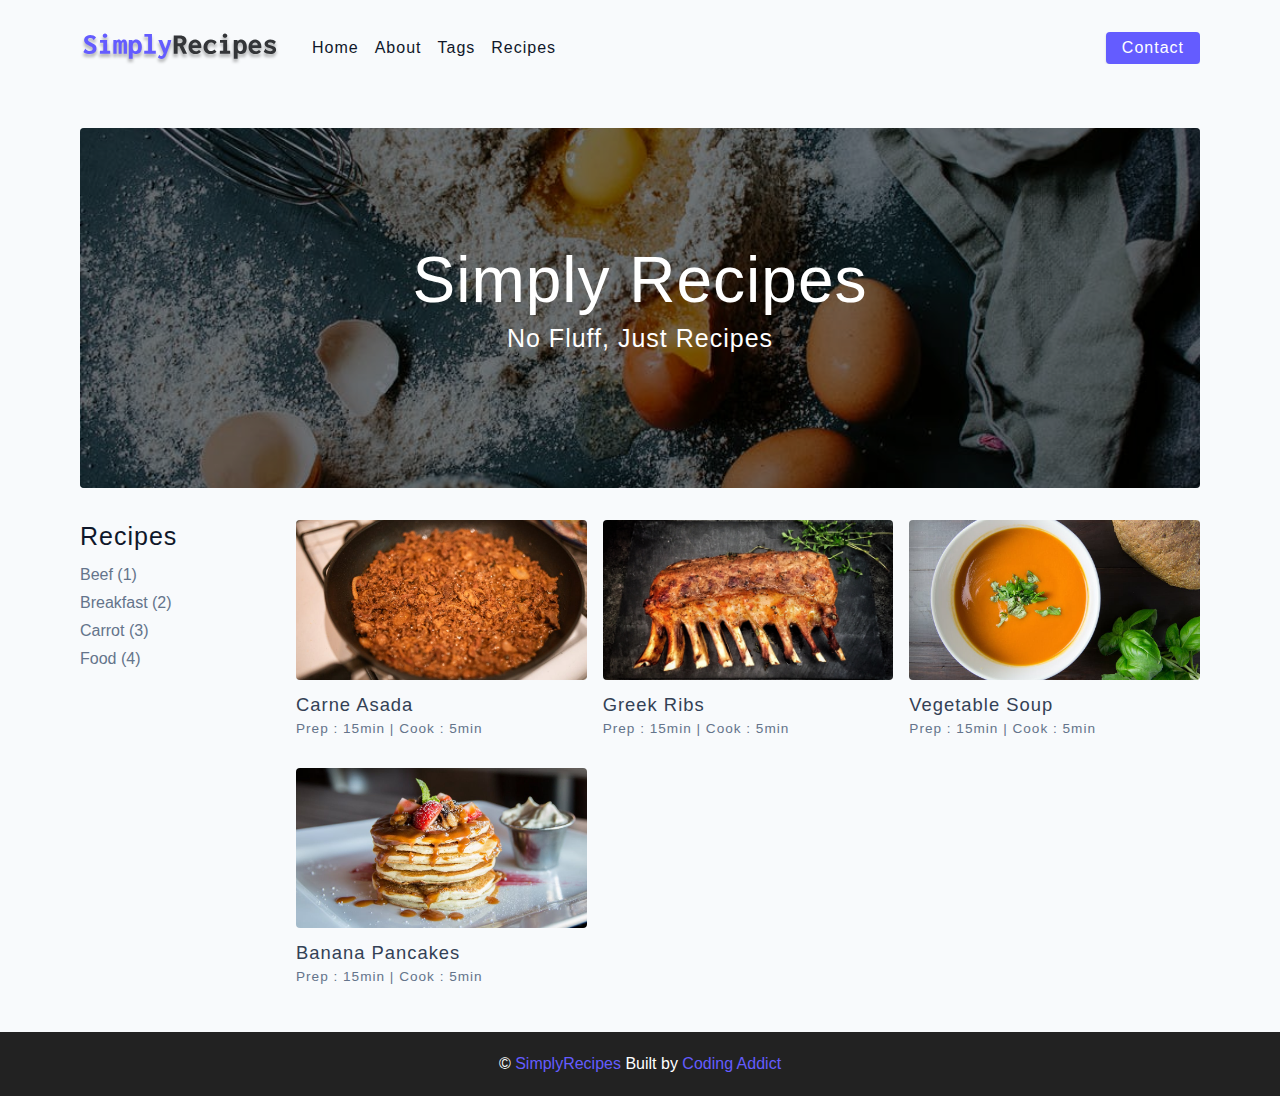
<file: html-css-simply-recipes-sharing-platform/index.html>
<!DOCTYPE html>
<html lang="en">

<head>
    <meta charset="UTF-8" />
    <meta http-equiv="X-UA-Compatible" content="IE=edge" />
    <meta name="viewport" content="width=device-width, initial-scale=1.0" />
    <title>Simply Recipes || Starter</title>
    <!-- favicon -->
    <link rel="shortcut icon" href="./assets/favicon.ico" type="image/x-icon" />
    <!-- normalize -->
    <link rel="stylesheet" href="./css/normalize.css" />
    <!-- font-awesome -->
    <link rel="stylesheet" href="https://cdnjs.cloudflare.com/ajax/libs/font-awesome/5.14.0/css/all.min.css" />
    <!-- main css -->
    <link rel="stylesheet" href="./css/main.css" />
</head>

<body>
    <!-- nav -->
    <nav class="navbar">
        <div class="nav-center">
            <!-- header-->
            <div class="nav-header">
                <a href="index.html" class="nav-logo">
                    <img src="./assets/logo.svg" alt="simiply recipes">
                </a>
                <button type="button" class="btn nav-btn">
                  <i class="fas fa-align-justify"></i>
                </button>
            </div>
            <!-- links -->
            <div class="nav-links">
                <a href="index.html" class="nav-link">Home</a>
                <a href="about.html" class="nav-link">About</a>
                <a href="tags.html" class="nav-link">Tags</a>
                <a href="recipes.html" class="nav-link">Recipes</a>
                <div class="nav-link contact-link">
                    <a href="contact.html" class="btn">Contact</a>
                </div>
            </div>
        </div>
    </nav>
    <!-- end of nav -->
    <!--main-->
    <main class="page">
        <!-- header -->
        <header class="hero">
            <div class="hero-container">
                <div class="hero-text">
                    <h1>simply recipes</h1>
                    <h4>no fluff, just recipes</h4>
                </div>
            </div>
        </header>
        <!-- end of header -->

        <!-- recipes container -->
        <section class="recipes-container">
            <!-- tags container -->
            <div class="tags-container">
                <h4>recipes</h4>
                <div class="tags-list">
                    <a href="tag-template.html"> Beef (1)</a>
                    <a href="tag-template.html"> Breakfast (2)</a>
                    <a href="tag-template.html"> Carrot (3)</a>
                    <a href="tag-template.html"> Food (4)</a>
                </div>
            </div>
            <!-- end of tags container -->

            <!-- recipes list -->
            <div class="recipes-list">
                <!-- Single recipes-->
                <a href="single-recipe.html" class="recipe">
                    <img src="./assets/recipes/recipe-1.jpeg" alt="food" class="img recipe-img">
                    <h5>carne asada</h5>
                    <p>Prep : 15min | Cook : 5min</p>
                </a>
                <!-- End pf Single recipes-->
                <!-- Single recipes-->
                <a href="single-recipe.html" class="recipe">
                    <img src="./assets/recipes/recipe-2.jpeg" alt="food" class="img recipe-img">
                    <h5>greek ribs</h5>
                    <p>Prep : 15min | Cook : 5min</p>
                </a>
                <!-- End pf Single recipes-->
                <!-- Single recipes-->
                <a href="single-recipe.html" class="recipe">
                    <img src="./assets/recipes/recipe-3.jpeg" alt="food" class="img recipe-img">
                    <h5>vegetable soup</h5>
                    <p>Prep : 15min | Cook : 5min</p>
                </a>
                <!-- End pf Single recipes-->
                <!-- Single recipes-->
                <a href="single-recipe.html" class="recipe">
                    <img src="./assets/recipes/recipe-4.jpeg" alt="food" class="img recipe-img">
                    <h5>Banana Pancakes</h5>
                    <p>Prep : 15min | Cook : 5min</p>
                </a>
                <!-- End pf Single recipes-->
            </div>
            <!-- end of recipes list -->

        </section>
        <!-- end of recipes container -->
    </main>
    <!--end of main-->
    <!--footer-->
    <footer class="page-footer">
        <p>&copy; <span id="date"></span>
            <span class="footer-logo"> SimplyRecipes </span> Built by <a href="https://www.johnsmilga.com/">Coding Addict</a></p>
    </footer>
    <script src="./js/app.js"></script>
</body>

</html>
</file>
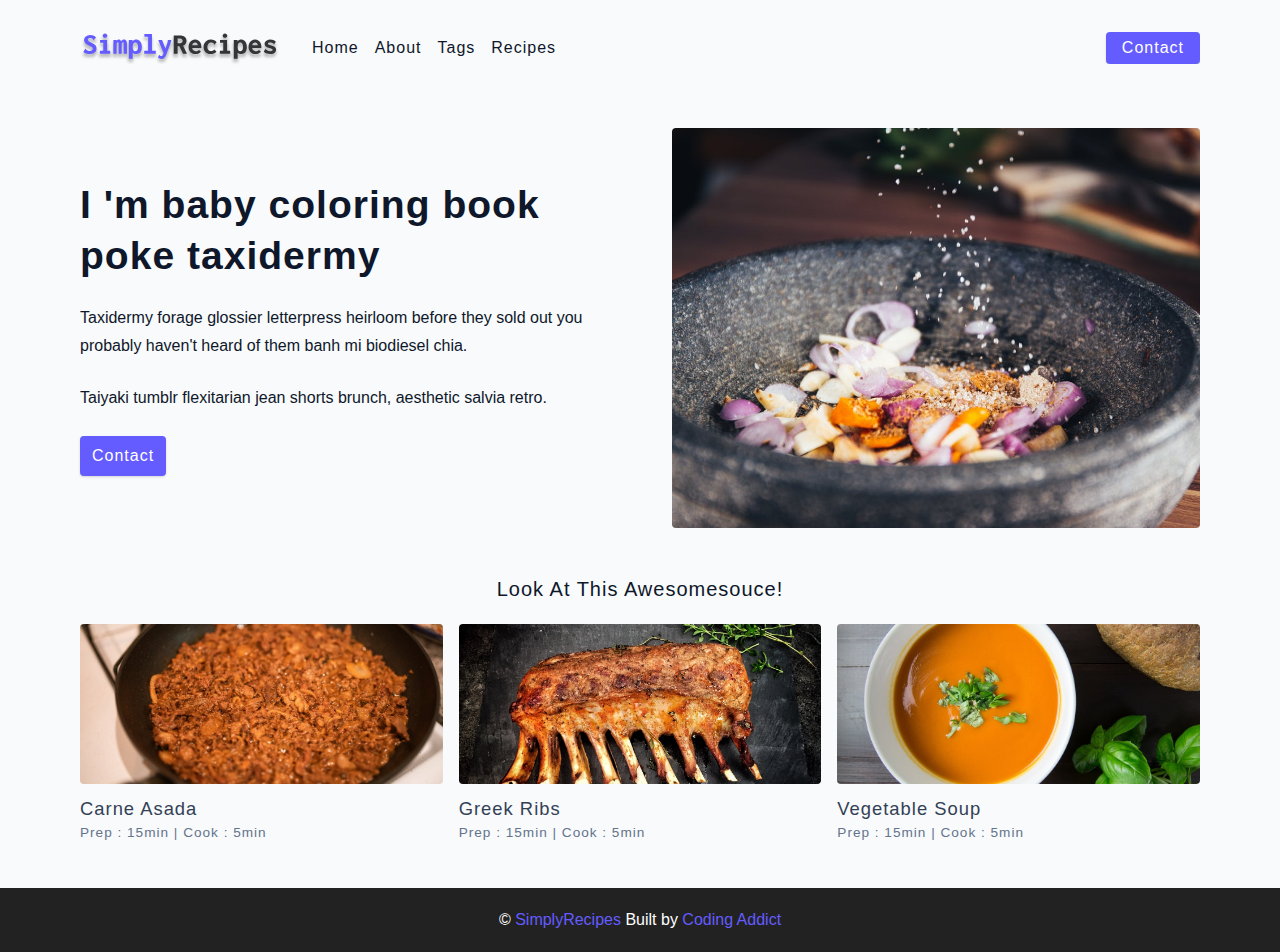
<file: html-css-simply-recipes-sharing-platform/about.html>
<!DOCTYPE html>
<html lang="en">

<head>
    <meta charset="UTF-8" />
    <meta http-equiv="X-UA-Compatible" content="IE=edge" />
    <meta name="viewport" content="width=device-width, initial-scale=1.0" />
    <title>About</title>
    <!-- favicon -->
    <link rel="shortcut icon" href="./assets/favicon.ico" type="image/x-icon" />
    <!-- normalize -->
    <link rel="stylesheet" href="./css/normalize.css" />
    <!-- font-awesome -->
    <link rel="stylesheet" href="https://cdnjs.cloudflare.com/ajax/libs/font-awesome/5.14.0/css/all.min.css" />
    <!-- main css -->
    <link rel="stylesheet" href="./css/main.css" />
</head>

<body>
    <!-- nav -->
    <nav class="navbar">
        <div class="nav-center">
            <!-- header-->
            <div class="nav-header">
                <a href="index.html" class="nav-logo">
                    <img src="./assets/logo.svg" alt="simiply recipes">
                </a>
                <button type="button" class="btn nav-btn">
                  <i class="fas fa-align-justify"></i>
                </button>
            </div>
            <!-- links -->
            <div class="nav-links">
                <a href="index.html" class="nav-link">Home</a>
                <a href="about.html" class="nav-link">About</a>
                <a href="tags.html" class="nav-link">Tags</a>
                <a href="recipes.html" class="nav-link">Recipes</a>
                <div class="nav-link contact-link">
                    <a href="contact.html" class="btn">Contact</a>
                </div>
            </div>
        </div>
    </nav>
    <!-- end of nav -->
    <!--main-->
    <main class="page">
        <section class="about-page">
            <article>
                <h2>I 'm baby coloring book poke taxidermy</h2>
                <p>Taxidermy forage glossier letterpress heirloom before they sold out you probably haven't heard of them banh mi biodiesel chia.</p>
                <p>Taiyaki tumblr flexitarian jean shorts brunch, aesthetic salvia retro.</p>
                <a href="contact.html" class="btn">Contact</a>
            </article>
            <img src="./assets/about.jpeg" alt="pouring salt" class="img about-img">
        </section>
        <section class="featured-recipes">
            <h5 class="featured-title">Look At this Awesomesouce!</h5>
            <div class="recipes-list">
                <!-- Single recipes-->
                <a href="single-recipe.html" class="recipe">
                    <img src="./assets/recipes/recipe-1.jpeg" alt="food" class="img recipe-img">
                    <h5>carne asada</h5>
                    <p>Prep : 15min | Cook : 5min</p>
                </a>
                <!-- End pf Single recipes-->
                <!-- Single recipes-->
                <a href="single-recipe.html" class="recipe">
                    <img src="./assets/recipes/recipe-2.jpeg" alt="food" class="img recipe-img">
                    <h5>greek ribs</h5>
                    <p>Prep : 15min | Cook : 5min</p>
                </a>
                <!-- End pf Single recipes-->
                <!-- Single recipes-->
                <a href="single-recipe.html" class="recipe">
                    <img src="./assets/recipes/recipe-3.jpeg" alt="food" class="img recipe-img">
                    <h5>vegetable soup</h5>
                    <p>Prep : 15min | Cook : 5min</p>
                </a>
                <!-- End pf Single recipes-->
            </div>
            <!-- end of recipes list -->
        </section>
    </main>
    <!--end of main-->
    <!--footer-->
    <footer class="page-footer">
        <p>&copy; <span id="date"></span>
            <span class="footer-logo"> SimplyRecipes </span> Built by <a href="https://www.johnsmilga.com/">Coding Addict</a></p>
    </footer>
    <script src="./js/app.js"></script>
</body>

</html>
</file>
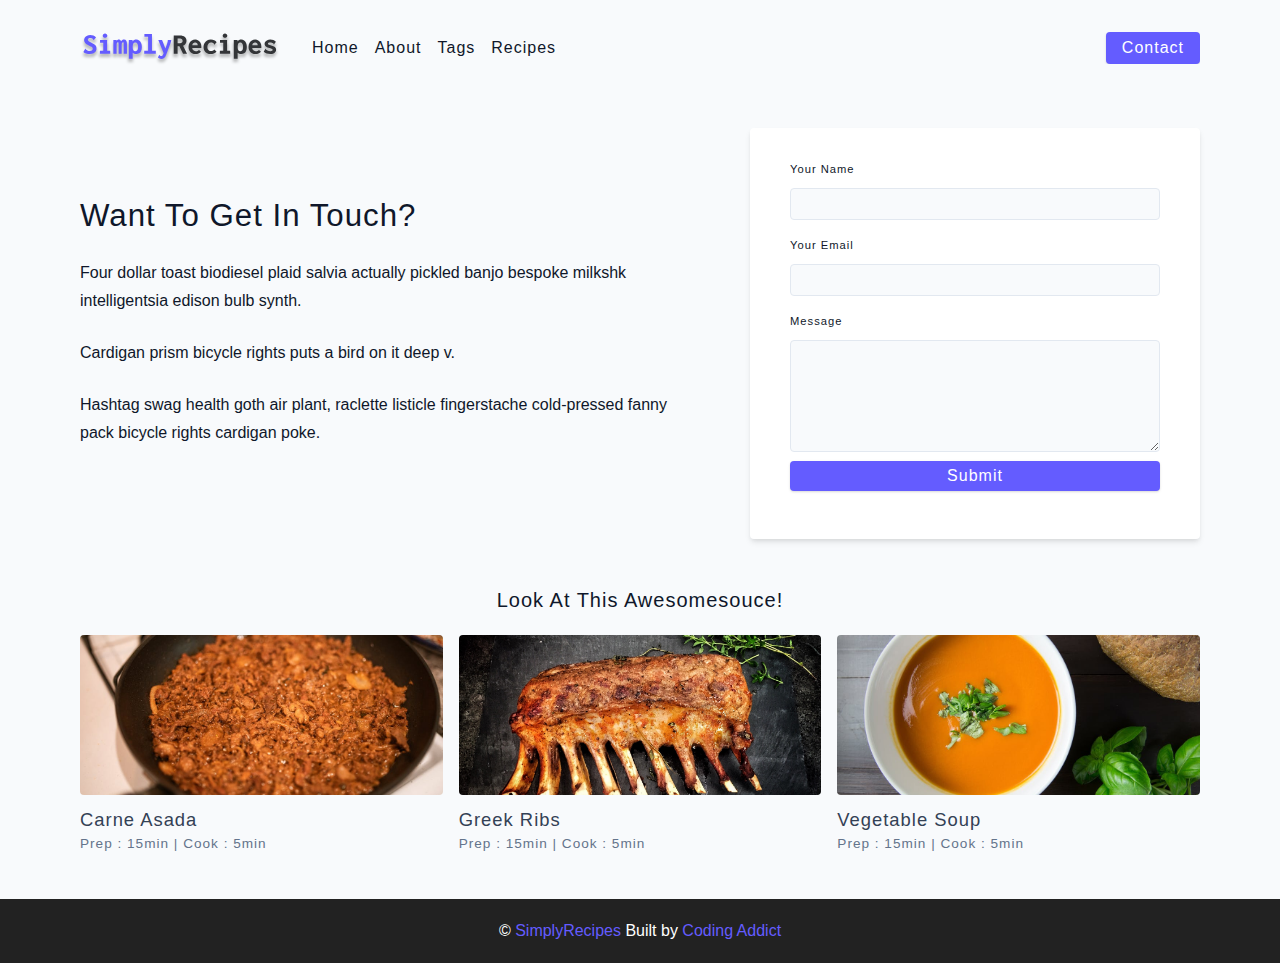
<file: html-css-simply-recipes-sharing-platform/contact.html>
<!DOCTYPE html>
<html lang="en">

<head>
    <meta charset="UTF-8" />
    <meta http-equiv="X-UA-Compatible" content="IE=edge" />
    <meta name="viewport" content="width=device-width, initial-scale=1.0" />
    <title>Contact</title>
    <!-- favicon -->
    <link rel="shortcut icon" href="./assets/favicon.ico" type="image/x-icon" />
    <!-- normalize -->
    <link rel="stylesheet" href="./css/normalize.css" />
    <!-- font-awesome -->
    <link rel="stylesheet" href="https://cdnjs.cloudflare.com/ajax/libs/font-awesome/5.14.0/css/all.min.css" />
    <!-- main css -->
    <link rel="stylesheet" href="./css/main.css" />
</head>

<body>
    <!-- nav -->
    <nav class="navbar">
        <div class="nav-center">
            <!-- header-->
            <div class="nav-header">
                <a href="index.html" class="nav-logo">
                    <img src="./assets/logo.svg" alt="simiply recipes">
                </a>
                <button type="button" class="btn nav-btn">
                  <i class="fas fa-align-justify"></i>
                </button>
            </div>
            <!-- links -->
            <div class="nav-links">
                <a href="index.html" class="nav-link">Home</a>
                <a href="about.html" class="nav-link">About</a>
                <a href="tags.html" class="nav-link">Tags</a>
                <a href="recipes.html" class="nav-link">Recipes</a>
                <div class="nav-link contact-link">
                    <a href="contact.html" class="btn">Contact</a>
                </div>
            </div>
        </div>
    </nav>
    <!-- end of nav -->
    <!--main-->
    <main class="page">
        <section class="contact-container">
            <article class="contact-info">
                <h3>Want To Get In Touch?</h3>
                <p>Four dollar toast biodiesel plaid salvia actually pickled banjo bespoke milkshk intelligentsia edison bulb synth.</p>
                <p>Cardigan prism bicycle rights puts a bird on it deep v.</p>
                <p>Hashtag swag health goth air plant, raclette listicle fingerstache cold-pressed fanny pack bicycle rights cardigan poke.</p>
            </article>
            <article>
                <form class="form contact-form">
                    <!-- Single form row-->
                    <div class="form-row"><label for="name" class="form-label">your name</label>
                        <input type="text" name="name" id="name" , class="form-input">
                    </div>
                    <!-- End of Single form row-->
                    <!-- Single form row-->
                    <div class="form-row"><label for="email" class="form-label">your email</label>
                        <input type="text" name="email" id="email" , class="form-input">
                    </div>
                    <!-- End of Single form row-->
                    <div class="form-row">
                        <label for="message" class="form-label">Message</label>
                        <textarea name="message" id="message" class="form-textarea"></textarea>
                        <button type="submit" class="btn btn-block">submit</button>
                    </div>
                </form>
            </article>
        </section>
        <section class="featured-recipes">
            <h5 class="featured-title">Look At this Awesomesouce!</h5>
            <div class="recipes-list">
                <!-- Single recipes-->
                <a href="single-recipe.html" class="recipe">
                    <img src="./assets/recipes/recipe-1.jpeg" alt="food" class="img recipe-img">
                    <h5>carne asada</h5>
                    <p>Prep : 15min | Cook : 5min</p>
                </a>
                <!-- End pf Single recipes-->
                <!-- Single recipes-->
                <a href="single-recipe.html" class="recipe">
                    <img src="./assets/recipes/recipe-2.jpeg" alt="food" class="img recipe-img">
                    <h5>greek ribs</h5>
                    <p>Prep : 15min | Cook : 5min</p>
                </a>
                <!-- End pf Single recipes-->
                <!-- Single recipes-->
                <a href="single-recipe.html" class="recipe">
                    <img src="./assets/recipes/recipe-3.jpeg" alt="food" class="img recipe-img">
                    <h5>vegetable soup</h5>
                    <p>Prep : 15min | Cook : 5min</p>
                </a>
                <!-- End pf Single recipes-->
            </div>
            <!-- end of recipes list -->
        </section>
    </main>
    <!--end of main-->
    <!--footer-->
    <footer class="page-footer">
        <p>&copy; <span id="date"></span>
            <span class="footer-logo"> SimplyRecipes </span> Built by <a href="https://www.johnsmilga.com/">Coding Addict</a></p>
    </footer>
    <script src="./js/app.js"></script>
</body>

</html>
</file>
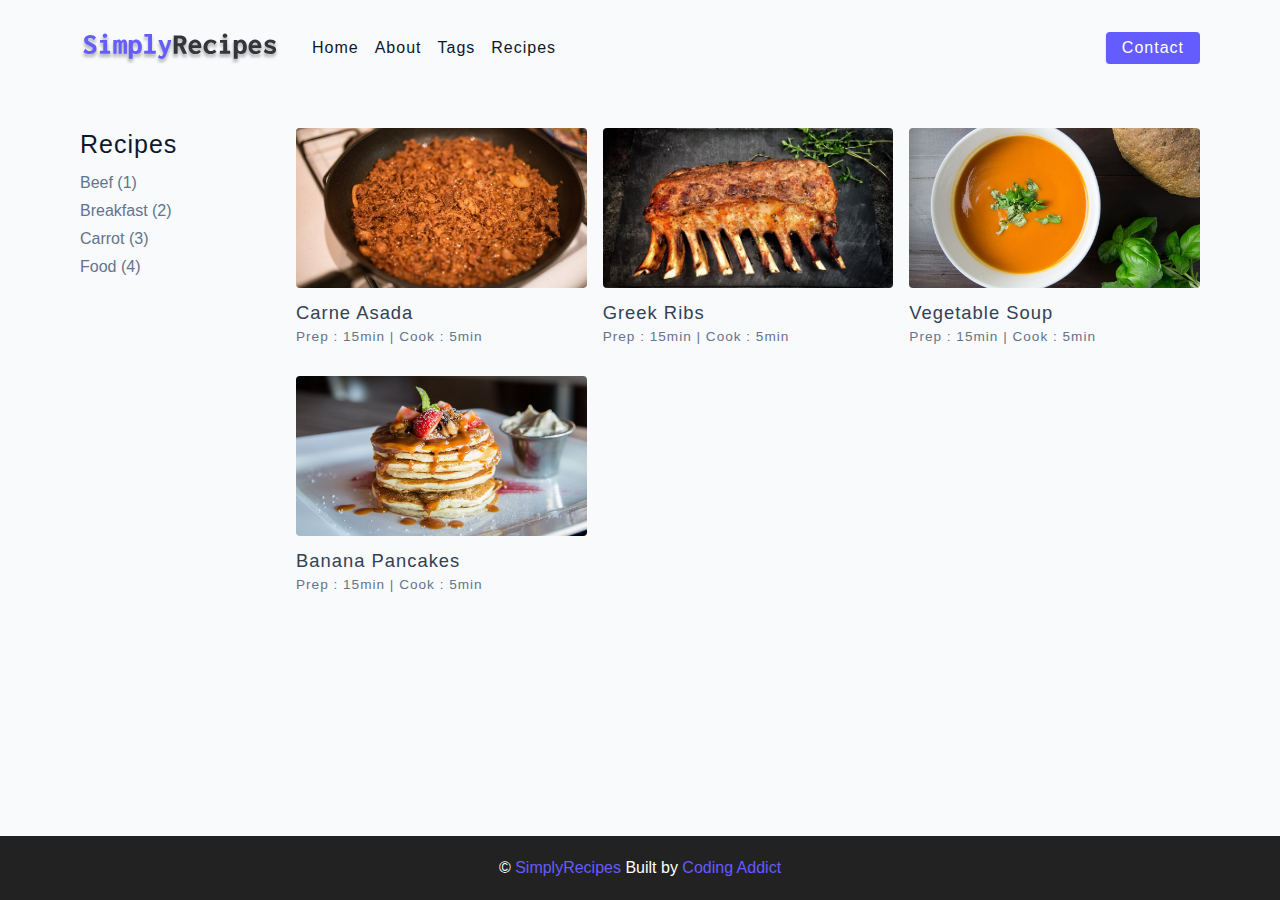
<file: html-css-simply-recipes-sharing-platform/recipes.html>
<!DOCTYPE html>
<html lang="en">

<head>
    <meta charset="UTF-8" />
    <meta http-equiv="X-UA-Compatible" content="IE=edge" />
    <meta name="viewport" content="width=device-width, initial-scale=1.0" />
    <title>Recipes</title>
    <!-- favicon -->
    <link rel="shortcut icon" href="./assets/favicon.ico" type="image/x-icon" />
    <!-- normalize -->
    <link rel="stylesheet" href="./css/normalize.css" />
    <!-- font-awesome -->
    <link rel="stylesheet" href="https://cdnjs.cloudflare.com/ajax/libs/font-awesome/5.14.0/css/all.min.css" />
    <!-- main css -->
    <link rel="stylesheet" href="./css/main.css" />
</head>

<body>
    <!-- nav -->
    <nav class="navbar">
        <div class="nav-center">
            <!-- header-->
            <div class="nav-header">
                <a href="index.html" class="nav-logo">
                    <img src="./assets/logo.svg" alt="simiply recipes">
                </a>
                <button type="button" class="btn nav-btn">
                  <i class="fas fa-align-justify"></i>
                </button>
            </div>
            <!-- links -->
            <div class="nav-links">
                <a href="index.html" class="nav-link">Home</a>
                <a href="about.html" class="nav-link">About</a>
                <a href="tags.html" class="nav-link">Tags</a>
                <a href="recipes.html" class="nav-link">Recipes</a>
                <div class="nav-link contact-link">
                    <a href="contact.html" class="btn">Contact</a>
                </div>
            </div>
        </div>
    </nav>
    <!-- end of nav -->
    <!--main-->
    <main class="page">
        <!-- recipes container -->
        <section class="recipes-container">
            <!-- tags container -->
            <div class="tags-container">
                <h4>recipes</h4>
                <div class="tags-list">
                    <a href="tag-template.html"> Beef (1)</a>
                    <a href="tag-template.html"> Breakfast (2)</a>
                    <a href="tag-template.html"> Carrot (3)</a>
                    <a href="tag-template.html"> Food (4)</a>
                </div>
            </div>
            <!-- end of tags container -->

            <!-- recipes list -->
            <div class="recipes-list">
                <!-- Single recipes-->
                <a href="single-recipe.html" class="recipe">
                    <img src="./assets/recipes/recipe-1.jpeg" alt="food" class="img recipe-img">
                    <h5>carne asada</h5>
                    <p>Prep : 15min | Cook : 5min</p>
                </a>
                <!-- End pf Single recipes-->
                <!-- Single recipes-->
                <a href="single-recipe.html" class="recipe">
                    <img src="./assets/recipes/recipe-2.jpeg" alt="food" class="img recipe-img">
                    <h5>greek ribs</h5>
                    <p>Prep : 15min | Cook : 5min</p>
                </a>
                <!-- End pf Single recipes-->
                <!-- Single recipes-->
                <a href="single-recipe.html" class="recipe">
                    <img src="./assets/recipes/recipe-3.jpeg" alt="food" class="img recipe-img">
                    <h5>vegetable soup</h5>
                    <p>Prep : 15min | Cook : 5min</p>
                </a>
                <!-- End pf Single recipes-->
                <!-- Single recipes-->
                <a href="single-recipe.html" class="recipe">
                    <img src="./assets/recipes/recipe-4.jpeg" alt="food" class="img recipe-img">
                    <h5>Banana Pancakes</h5>
                    <p>Prep : 15min | Cook : 5min</p>
                </a>
                <!-- End pf Single recipes-->
            </div>
            <!-- end of recipes list -->

        </section>
        <!-- end of recipes container -->
    </main>
    <!--end of main-->
    <!--footer-->
    <footer class="page-footer">
        <p>&copy; <span id="date"></span>
            <span class="footer-logo"> SimplyRecipes </span> Built by <a href="https://www.johnsmilga.com/">Coding Addict</a></p>
    </footer>
    <script src="./js/app.js"></script>
</body>

</html>
</file>
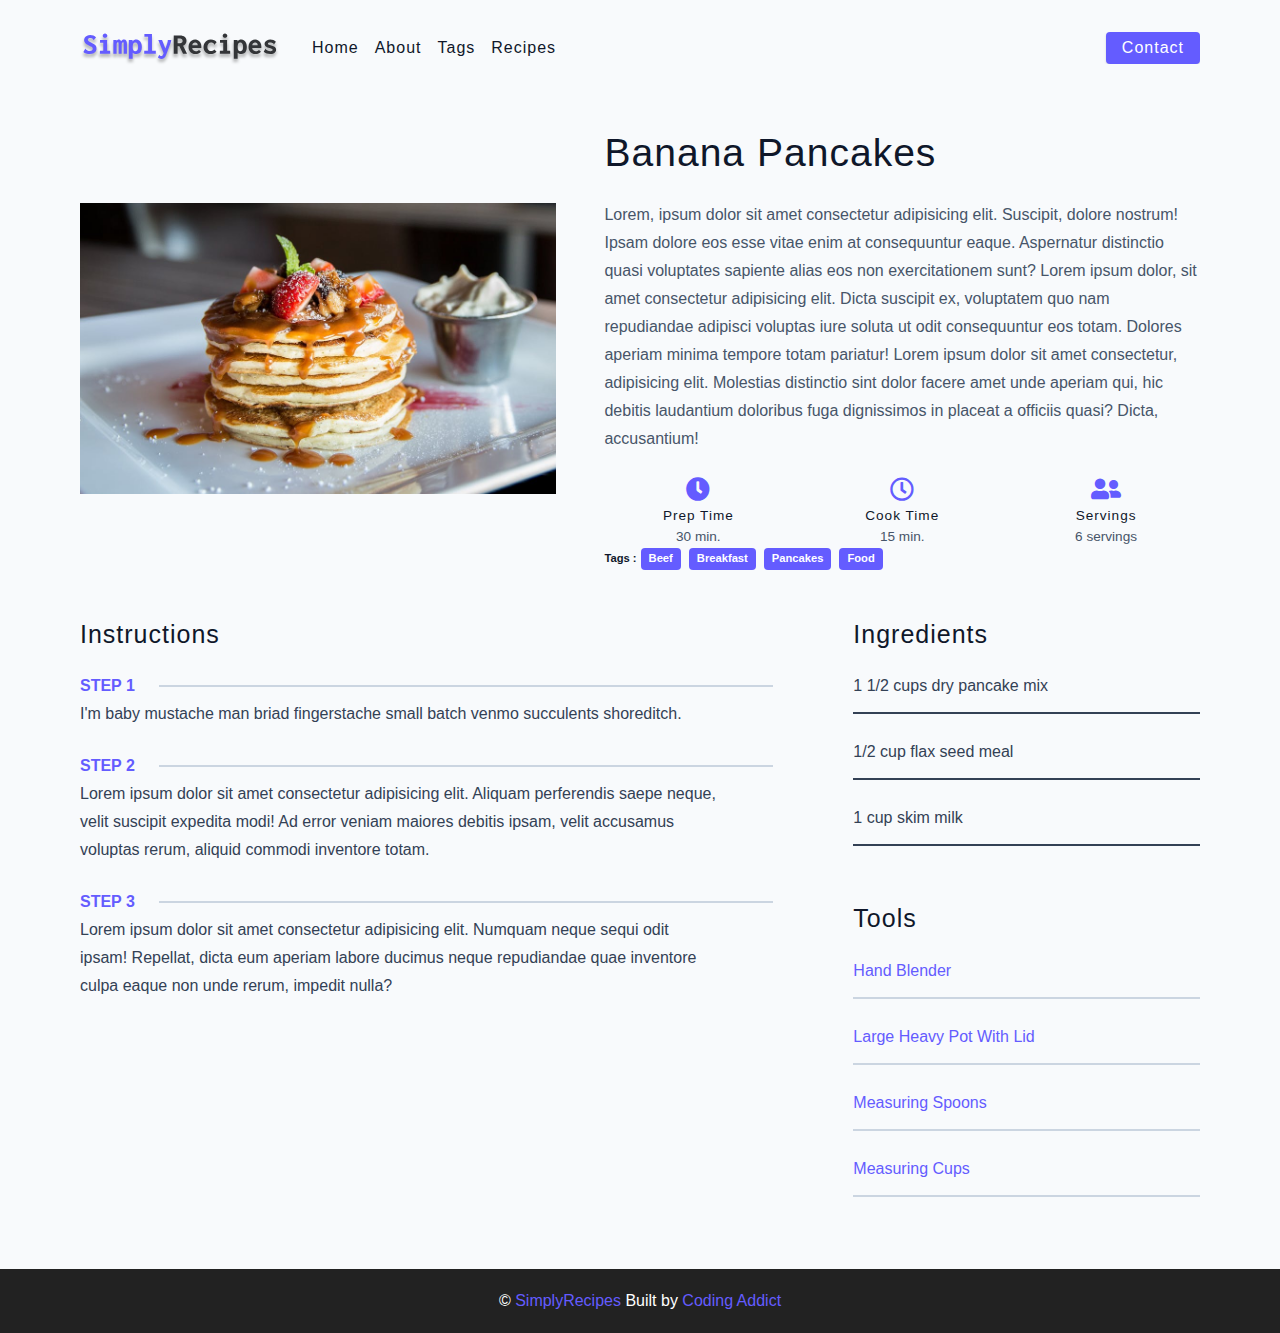
<file: html-css-simply-recipes-sharing-platform/single-recipe.html>
<!DOCTYPE html>
<html lang="en">

<head>
    <meta charset="UTF-8" />
    <meta http-equiv="X-UA-Compatible" content="IE=edge" />
    <meta name="viewport" content="width=device-width, initial-scale=1.0" />
    <title>Single Recipe</title>
    <!-- favicon -->
    <link rel="shortcut icon" href="./assets/favicon.ico" type="image/x-icon" />
    <!-- normalize -->
    <link rel="stylesheet" href="./css/normalize.css" />
    <!-- font-awesome -->
    <link rel="stylesheet" href="https://cdnjs.cloudflare.com/ajax/libs/font-awesome/5.14.0/css/all.min.css" />
    <!-- main css -->
    <link rel="stylesheet" href="./css/main.css" />
</head>

<body>
    <!-- nav -->
    <nav class="navbar">
        <div class="nav-center">
            <!-- header-->
            <div class="nav-header">
                <a href="index.html" class="nav-logo">
                    <img src="./assets/logo.svg" alt="simiply recipes">
                </a>
                <button type="button" class="btn nav-btn">
                  <i class="fas fa-align-justify"></i>
                </button>
            </div>
            <!-- links -->
            <div class="nav-links">
                <a href="index.html" class="nav-link">Home</a>
                <a href="about.html" class="nav-link">About</a>
                <a href="tags.html" class="nav-link">Tags</a>
                <a href="recipes.html" class="nav-link">Recipes</a>
                <div class="nav-link contact-link">
                    <a href="contact.html" class="btn">Contact</a>
                </div>
            </div>
        </div>
    </nav>
    <!-- end of nav -->
    <!--main-->
    <main class="page">
        <div class="recipe-page">
            <section class="recipe-hero">
                <img src="./assets/recipes/recipe-4.jpeg" class="img recipe-hero" alt="pancakes">
                <article>
                    <h2>Banana Pancakes</h2>
                    <p>Lorem, ipsum dolor sit amet consectetur adipisicing elit. Suscipit, dolore nostrum! Ipsam dolore eos esse vitae enim at consequuntur eaque. Aspernatur distinctio quasi voluptates sapiente alias eos non exercitationem sunt? Lorem ipsum
                        dolor, sit amet consectetur adipisicing elit. Dicta suscipit ex, voluptatem quo nam repudiandae adipisci voluptas iure soluta ut odit consequuntur eos totam. Dolores aperiam minima tempore totam pariatur! Lorem ipsum dolor sit
                        amet consectetur, adipisicing elit. Molestias distinctio sint dolor facere amet unde aperiam qui, hic debitis laudantium doloribus fuga dignissimos in placeat a officiis quasi? Dicta, accusantium!</p>
                    <!-- recipe icons -->
                    <div class="recipe-icons">
                        <!-- single recipe icon -->
                        <article>
                            <i class="fas fa-clock"></i>
                            <h5>prep time</h5>
                            <p>30 min.</p>
                        </article>
                        <!-- single recipe icon -->
                        <article>
                            <i class="far fa-clock"></i>
                            <h5>cook time</h5>
                            <p>15 min.</p>
                        </article>
                        <!-- single recipe icon -->
                        <article>
                            <i class="fas fa-user-friends"></i>
                            <h5>servings</h5>
                            <p>6 servings</p>
                        </article>
                    </div>
                    <!-- recipe tags -->
                    <div class="recipe-tags">
                        Tags : <a href="tag-template.html">beef</a>
                        <a href="tag-template.html">breakfast</a>
                        <a href="tag-template.html">pancakes</a>
                        <a href="tag-template.html">food</a>
                    </div>
                </article>
            </section>
            <!-- recipe content -->
            <section class="recipe-content">
                <article>
                    <h4>instructions</h4>
                    <!-- single instruction -->
                    <div class="single-instruction">
                        <header>
                            <p>step 1</p>
                            <div></div>
                        </header>
                        <p>I'm baby mustache man briad fingerstache small batch venmo succulents shoreditch. </p>
                        <!-- single instruction -->
                        <div class="single-instruction">
                            <header>
                                <p>step 2</p>
                                <div></div>
                            </header>
                            <p>Lorem ipsum dolor sit amet consectetur adipisicing elit. Aliquam perferendis saepe neque, velit suscipit expedita modi! Ad error veniam maiores debitis ipsam, velit accusamus voluptas rerum, aliquid commodi inventore totam.</p>
                            <!-- single instruction -->
                            <div class="single-instruction">
                                <header>
                                    <p>step 3</p>
                                    <div></div>
                                </header>
                                <p>Lorem ipsum dolor sit amet consectetur adipisicing elit. Numquam neque sequi odit ipsam! Repellat, dicta eum aperiam labore ducimus neque repudiandae quae inventore culpa eaque non unde rerum, impedit nulla?</p>
                            </div>
                </article>
                <article class="second-column">
                    <div>
                        <h4>ingredients</h4>
                        <p class="single-ingredient">1 1/2 cups dry pancake mix</p>
                        <p class="single-ingredient">1/2 cup flax seed meal</p>
                        <p class="single-ingredient">1 cup skim milk</p>
                    </div>
                    <div>
                        <h4>tools</h4>
                        <p class="single-tool">Hand Blender</p>
                        <p class="single-tool">Large Heavy Pot With Lid</p>
                        <p class="single-tool">Measuring Spoons</p>
                        <p class="single-tool">Measuring Cups</p>
                    </div>
                </article>
            </section>
            </div>
    </main>
    <!--end of main-->
    <!--footer-->
    <footer class="page-footer">
        <p>&copy; <span id="date"></span>
            <span class="footer-logo"> SimplyRecipes </span> Built by <a href="https://www.johnsmilga.com/">Coding Addict</a></p>
    </footer>
    <script src="./js/app.js"></script>
</body>

</html>
</file>
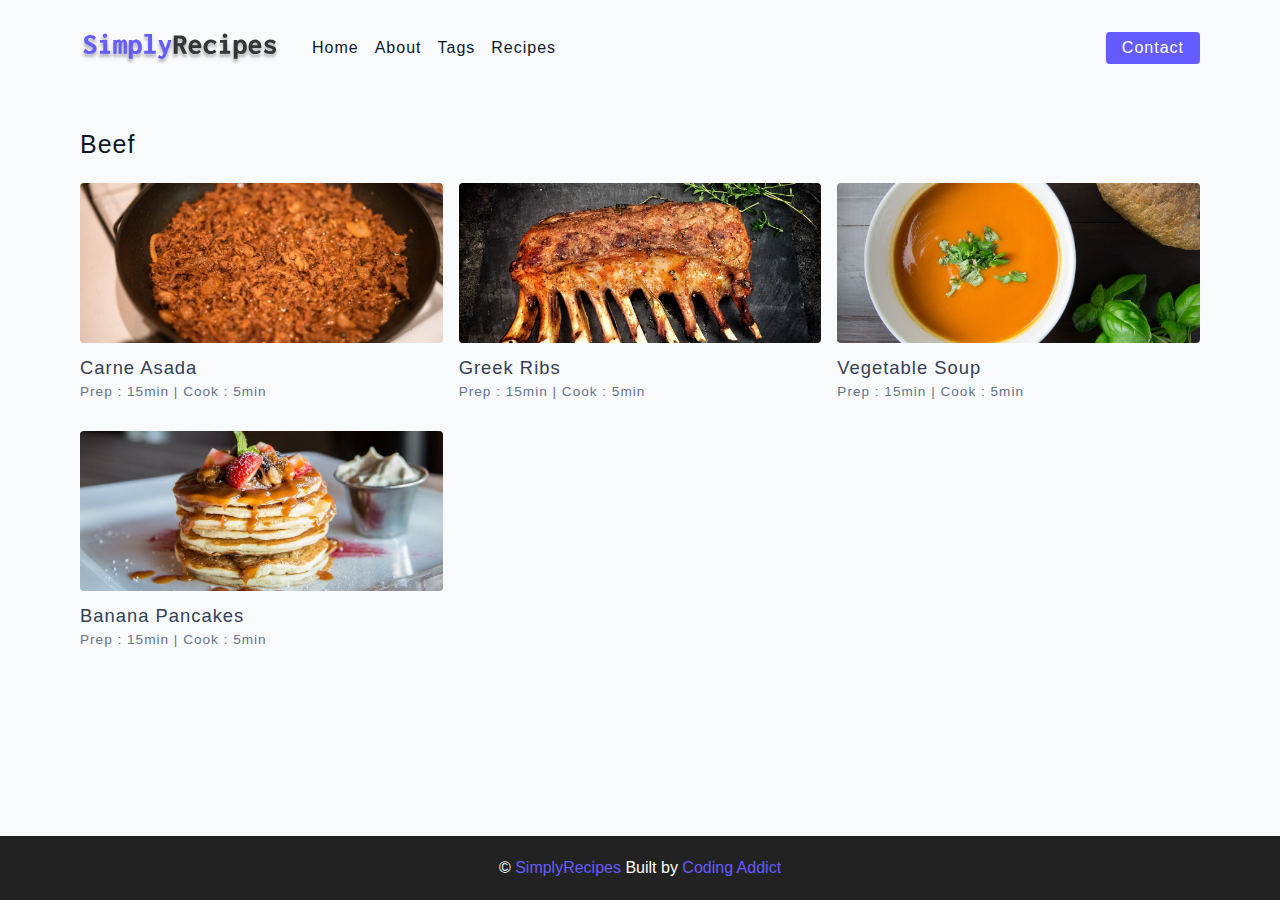
<file: html-css-simply-recipes-sharing-platform/tag-template.html>
<!DOCTYPE html>
<html lang="en">

<head>
    <meta charset="UTF-8" />
    <meta http-equiv="X-UA-Compatible" content="IE=edge" />
    <meta name="viewport" content="width=device-width, initial-scale=1.0" />
    <title>Tag Template </title>
    <!-- favicon -->
    <link rel="shortcut icon" href="./assets/favicon.ico" type="image/x-icon" />
    <!-- normalize -->
    <link rel="stylesheet" href="./css/normalize.css" />
    <!-- font-awesome -->
    <link rel="stylesheet" href="https://cdnjs.cloudflare.com/ajax/libs/font-awesome/5.14.0/css/all.min.css" />
    <!-- main css -->
    <link rel="stylesheet" href="./css/main.css" />
</head>

<body>
    <!-- nav -->
    <nav class="navbar">
        <div class="nav-center">
            <!-- header-->
            <div class="nav-header">
                <a href="index.html" class="nav-logo">
                    <img src="./assets/logo.svg" alt="simiply recipes">
                </a>
                <button type="button" class="btn nav-btn">
                  <i class="fas fa-align-justify"></i>
                </button>
            </div>
            <!-- links -->
            <div class="nav-links">
                <a href="index.html" class="nav-link">Home</a>
                <a href="about.html" class="nav-link">About</a>
                <a href="tags.html" class="nav-link">Tags</a>
                <a href="recipes.html" class="nav-link">Recipes</a>
                <div class="nav-link contact-link">
                    <a href="contact.html" class="btn">Contact</a>
                </div>
            </div>
        </div>
    </nav>
    <!-- end of nav -->
    <!--main-->
    <main class="page">
        <div>
            <h4>Beef</h4>
            <div class="recipes-list">
                <!-- Single recipes-->
                <a href="single-recipe.html" class="recipe">
                    <img src="./assets/recipes/recipe-1.jpeg" alt="food" class="img recipe-img">
                    <h5>carne asada</h5>
                    <p>Prep : 15min | Cook : 5min</p>
                </a>
                <!-- End pf Single recipes-->
                <!-- Single recipes-->
                <a href="single-recipe.html" class="recipe">
                    <img src="./assets/recipes/recipe-2.jpeg" alt="food" class="img recipe-img">
                    <h5>greek ribs</h5>
                    <p>Prep : 15min | Cook : 5min</p>
                </a>
                <!-- End pf Single recipes-->
                <!-- Single recipes-->
                <a href="single-recipe.html" class="recipe">
                    <img src="./assets/recipes/recipe-3.jpeg" alt="food" class="img recipe-img">
                    <h5>vegetable soup</h5>
                    <p>Prep : 15min | Cook : 5min</p>
                </a>
                <!-- End pf Single recipes-->
                <!-- Single recipes-->
                <a href="single-recipe.html" class="recipe">
                    <img src="./assets/recipes/recipe-4.jpeg" alt="food" class="img recipe-img">
                    <h5>Banana Pancakes</h5>
                    <p>Prep : 15min | Cook : 5min</p>
                </a>
                <!-- End pf Single recipes-->
            </div>
            <!-- end of recipes list -->
        </div>
    </main>
    <!--end of main-->
    <!--footer-->
    <footer class="page-footer">
        <p>&copy; <span id="date"></span>
            <span class="footer-logo"> SimplyRecipes </span> Built by <a href="https://www.johnsmilga.com/">Coding Addict</a></p>
    </footer>
    <script src="./js/app.js"></script>
</body>

</html>
</file>
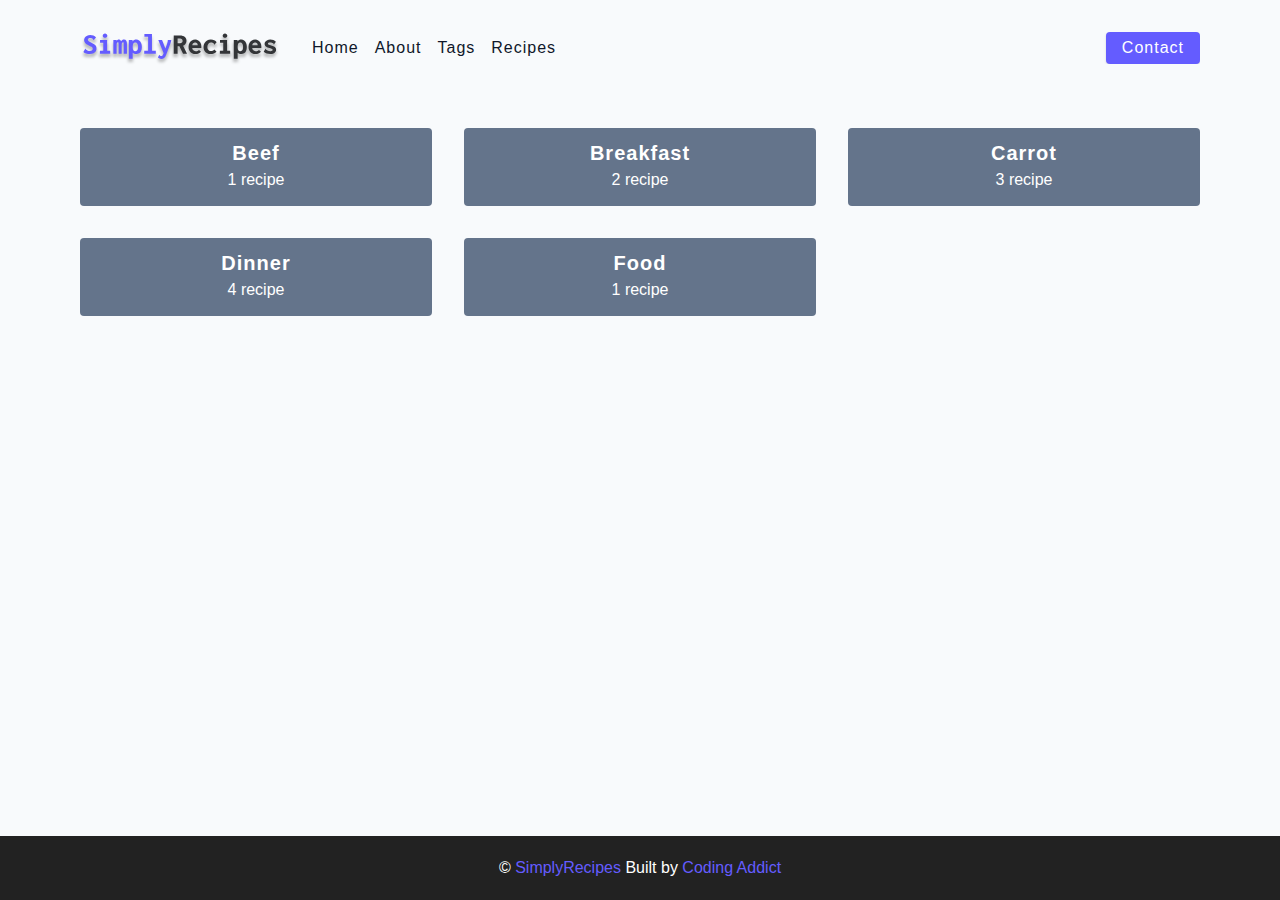
<file: html-css-simply-recipes-sharing-platform/tags.html>
<!DOCTYPE html>
<html lang="en">

<head>
    <meta charset="UTF-8" />
    <meta http-equiv="X-UA-Compatible" content="IE=edge" />
    <meta name="viewport" content="width=device-width, initial-scale=1.0" />
    <title>Tags</title>
    <!-- favicon -->
    <link rel="shortcut icon" href="./assets/favicon.ico" type="image/x-icon" />
    <!-- normalize -->
    <link rel="stylesheet" href="./css/normalize.css" />
    <!-- font-awesome -->
    <link rel="stylesheet" href="https://cdnjs.cloudflare.com/ajax/libs/font-awesome/5.14.0/css/all.min.css" />
    <!-- main css -->
    <link rel="stylesheet" href="./css/main.css" />
</head>

<body>
    <!-- nav -->
    <nav class="navbar">
        <div class="nav-center">
            <!-- header-->
            <div class="nav-header">
                <a href="index.html" class="nav-logo">
                    <img src="./assets/logo.svg" alt="simiply recipes">
                </a>
                <button type="button" class="btn nav-btn">
                  <i class="fas fa-align-justify"></i>
                </button>
            </div>
            <!-- links -->
            <div class="nav-links">
                <a href="index.html" class="nav-link">Home</a>
                <a href="about.html" class="nav-link">About</a>
                <a href="tags.html" class="nav-link">Tags</a>
                <a href="recipes.html" class="nav-link">Recipes</a>
                <div class="nav-link contact-link">
                    <a href="contact.html" class="btn">Contact</a>
                </div>
            </div>
        </div>
    </nav>
    <!-- end of nav -->
    <!--main-->
    <main class="page">
        <section class="tags-wrapper">
            <!-- single tag -->
            <a href="tag-template.html" class="tag">
                <h5>beef</h5>
                <p>1 recipe</p>
            </a>
            <!-- end of single tag -->
            <!-- single tag -->
            <a href="tag-template.html" class="tag">
                <h5>breakfast</h5>
                <p>2 recipe</p>
            </a>
            <!-- end of single tag -->
            <!-- single tag -->
            <a href="tag-template.html" class="tag">
                <h5>carrot</h5>
                <p>3 recipe</p>
            </a>
            <!-- end of single tag -->
            <!-- single tag -->
            <a href="tag-template.html" class="tag">
                <h5>Dinner</h5>
                <p>4 recipe</p>
            </a>
            <!-- end of single tag -->
            <!-- single tag -->
            <a href="tag-template.html" class="tag">
                <h5>Food</h5>
                <p>1 recipe</p>
            </a>
            <!-- end of single tag -->
        </section>
    </main>
    <!--end of main-->
    <!--footer-->
    <footer class="page-footer">
        <p>&copy; <span id="date"></span>
            <span class="footer-logo"> SimplyRecipes </span> Built by <a href="https://www.johnsmilga.com/">Coding Addict</a></p>
    </footer>
    <script src="./js/app.js"></script>
</body>

</html>
</file>
<file: html-css-simply-recipes-sharing-platform/css/main.css>
*,
::after,
::before {
    box-sizing: border-box;
}


/* fonts */

@import url('https://fonts.googleapis.com/css2?family=Roboto:wght@400;500;600&family=Montserrat&display=swap');
html {
    font-size: 100%;
}


/*16px*/

:root {
    /* colors */
    --primary-100: #e2e0ff;
    --primary-200: #c1beff;
    --primary-300: #a29dff;
    --primary-400: #837dff;
    --primary-500: #645cff;
    --primary-600: #504acc;
    --primary-700: #3c3799;
    --primary-800: #282566;
    --primary-900: #141233;
    /* grey */
    --grey-50: #f8fafc;
    --grey-100: #f1f5f9;
    --grey-200: #e2e8f0;
    --grey-300: #cbd5e1;
    --grey-400: #94a3b8;
    --grey-500: #64748b;
    --grey-600: #475569;
    --grey-700: #334155;
    --grey-800: #1e293b;
    --grey-900: #0f172a;
    /* rest of the colors */
    --black: #222;
    --white: #fff;
    --red-light: #f8d7da;
    --red-dark: #842029;
    --green-light: #d1e7dd;
    --green-dark: #0f5132;
    /* fonts  */
    --headingFont: 'Roboto', sans-serif;
    --bodyFont: 'Nunito', sans-serif;
    --smallText: 0.7em;
    /* rest of the vars */
    --backgroundColor: var(--grey-50);
    --textColor: var(--grey-900);
    --borderRadius: 0.25rem;
    --letterSpacing: 1px;
    --transition: 0.3s ease-in-out all;
    --max-width: 1120px;
    --fixed-width: 600px;
    /* box shadow*/
    --shadow-1: 0 1px 3px 0 rgba(0, 0, 0, 0.1), 0 1px 2px 0 rgba(0, 0, 0, 0.06);
    --shadow-2: 0 4px 6px -1px rgba(0, 0, 0, 0.1), 0 2px 4px -1px rgba(0, 0, 0, 0.06);
    --shadow-3: 0 10px 15px -3px rgba(0, 0, 0, 0.1), 0 4px 6px -2px rgba(0, 0, 0, 0.05);
    --shadow-4: 0 20px 25px -5px rgba(0, 0, 0, 0.1), 0 10px 10px -5px rgba(0, 0, 0, 0.04);
}

body {
    background: var(--backgroundColor);
    font-family: var(--bodyFont);
    font-weight: 400;
    line-height: 1.75;
    color: var(--textColor);
}

p {
    margin-top: 0;
    margin-bottom: 1.5rem;
    max-width: 40em;
}

h1,
h2,
h3,
h4,
h5 {
    margin: 0;
    margin-bottom: 1.38rem;
    font-family: var(--headingFont);
    font-weight: 400;
    line-height: 1.3;
    text-transform: capitalize;
    letter-spacing: var(--letterSpacing);
}

h1 {
    margin-top: 0;
    font-size: 3.052rem;
}

h2 {
    font-size: 2.441rem;
}

h3 {
    font-size: 1.953rem;
}

h4 {
    font-size: 1.563rem;
}

h5 {
    font-size: 1.25rem;
}

small,
.text-small {
    font-size: var(--smallText);
}

a {
    text-decoration: none;
}

ul {
    list-style-type: none;
    padding: 0;
}

.img {
    width: 100%;
    display: block;
    object-fit: cover;
}


/* buttons */

.btn {
    cursor: pointer;
    color: var(--white);
    background: var(--primary-500);
    border: transparent;
    border-radius: var(--borderRadius);
    letter-spacing: var(--letterSpacing);
    padding: 0.375rem 0.75rem;
    box-shadow: var(--shadow-1);
    transition: var(--transtion);
    text-transform: capitalize;
    display: inline-block;
}

.btn:hover {
    background: var(--primary-700);
    box-shadow: var(--shadow-3);
}

.btn-hipster {
    color: var(--primary-500);
    background: var(--primary-200);
}

.btn-hipster:hover {
    color: var(--primary-200);
    background: var(--primary-700);
}

.btn-block {
    width: 100%;
}


/* alerts */

.alert {
    padding: 0.375rem 0.75rem;
    margin-bottom: 1rem;
    border-color: transparent;
    border-radius: var(--borderRadius);
}

.alert-danger {
    color: var(--red-dark);
    background: var(--red-light);
}

.alert-success {
    color: var(--green-dark);
    background: var(--green-light);
}


/* form */

.form {
    width: 90vw;
    max-width: var(--fixed-width);
    background: var(--white);
    border-radius: var(--borderRadius);
    box-shadow: var(--shadow-2);
    padding: 2rem 2.5rem;
    margin: 3rem auto;
}

.form-label {
    display: block;
    font-size: var(--smallText);
    margin-bottom: 0.5rem;
    text-transform: capitalize;
    letter-spacing: var(--letterSpacing);
}

.form-input,
.form-textarea {
    width: 100%;
    padding: 0.375rem 0.75rem;
    border-radius: var(--borderRadius);
    background: var(--backgroundColor);
    border: 1px solid var(--grey-200);
}

.form-row {
    margin-bottom: 1rem;
}

.form-textarea {
    height: 7rem;
}

::placeholder {
    font-family: inherit;
    color: var(--grey-400);
}

.form-alert {
    color: var(--red-dark);
    letter-spacing: var(--letterSpacing);
    text-transform: capitalize;
}


/* alert */

@keyframes spinner {
    to {
        transform: rotate(360deg);
    }
}

.loading {
    width: 6rem;
    height: 6rem;
    border: 5px solid var(--grey-400);
    border-radius: 50%;
    border-top-color: var(--primary-500);
    animation: spinner 0.6s linear infinite;
}

.loading {
    margin: 0 auto;
}


/* title */

.title {
    text-align: center;
}

.title-underline {
    background: var(--primary-500);
    width: 7rem;
    height: 0.25rem;
    margin: 0 auto;
    margin-top: -1rem;
}


/*
=============== 
Navbar
===============
*/

.navbar {
    display: flex;
    justify-content: center;
    align-items: center;
    /*background: blue;*/
}

.nav-center {
    width: 90vw;
    max-width: var(--max-width);
    /*background: red;*/
}

.nav-header {
    height: 6rem;
    display: flex;
    justify-content: space-between;
    align-items: center;
}

.nav-logo {
    display: flex;
    align-items: center;
}

.nav-header img {
    width: 200px;
}

.nav-btn {
    padding: 0.15rem 0.75rem;
}

.nav-btn i {
    font-size: 1.25rem;
}

.nav-links {
    display: flex;
    flex-direction: column;
    /*todo*/
    height: 0;
    overflow: hidden;
    transition: var(--transition);
}

.show-links {
    height: 310px;
}

.nav-link {
    display: block;
    text-align: center;
    text-transform: capitalize;
    color: var(--grey-900);
    letter-spacing: var(--letterSpacing);
    padding: 1rem 0;
    border-top: 1px solid var(--grey-500);
    transition: var(--transition);
}

.nav-link:hover {
    color: var(--primary-500);
}

.contact-link a {
    padding: 0.15rem 1rem;
}

@media screen and (min-width: 992px) {
    .nav-btn {
        display: none;
    }
    .navbar {
        height: 6rem;
    }
    .nav-center {
        display: flex;
        align-items: center;
    }
    .nav-header {
        height: auto;
        margin-right: 2rem;
    }
    .nav-links {
        height: auto;
        flex-direction: row;
        align-items: center;
        width: 100%;
        /*background: red; */
    }
    .nav-link {
        padding: 0;
        border-top: none;
        margin-right: 1rem;
        font-size: 1rem;
    }
    .contact-link {
        margin-left: auto;
        margin-right: 0;
    }
}


/*
==============
Page
==============
*/

.page {
    /*background: red;*/
    width: 90vw;
    max-width: var(--max-width);
    margin: 0 auto;
    padding-top: 2rem;
    min-height: calc(100vh - (6rem + 4rem));
}


/*
==============
Footer
==============
*/

.page-footer {
    height: 4rem;
    text-align: center;
    background: var(--black);
    color: var(--white);
    display: flex;
    align-items: center;
    justify-content: center;
}

.page-footer p {
    margin-bottom: 0;
}

.footer-logo,
.page-footer a {
    color: var(--primary-500);
}


/*
==============
Hero
==============
*/

.hero {
    height: 40vh;
    background: url('../assets/main.jpeg') center/cover no-repeat;
    margin-bottom: 2rem;
    border-radius: var(--borderRadius);
    position: relative;
}

.hero-container {
    position: absolute;
    width: 100%;
    height: 100%;
    top: 0;
    left: 0;
    background: rgba(0, 0, 0, 0.4);
    border-radius: var(--borderRadius);
    display: flex;
    align-items: center;
    justify-content: center;
}

.hero-text {
    text-align: center;
    color: var(--white);
}

@media screen and (min-width:768px) {
    .hero-text h1 {
        font-size: 4rem;
        margin-bottom: 0;
    }
}


/*
==============
Recipes
==============
*/

.recipes-container {
    display: grid;
    gap: 2rem 1rem;
}

.tags-container {
    order: 1;
    display: flex;
    flex-direction: column;
    padding-bottom: 3rem;
}

.recipes-list {
    display: grid;
    gap: 2rem 1rem;
    padding-bottom: 3rem;
}

.tags-container h4 {
    margin-bottom: 0.5rem;
    font-weight: 500;
}

.tags-list {
    display: grid;
    grid-template-columns: 1fr 1fr 1fr;
}

.tags-list a {
    text-transform: capitalize;
    display: block;
    color: var(--grey-500);
    transition: var(--transition);
}

.tags-list a:hover {
    color: var(--primary-500);
}

.recipe {
    display: block;
}

.recipe-img {
    height: 15rem;
    border-radius: var(--borderRadius);
    margin-bottom: 1rem;
}

.recipe h5 {
    margin-bottom: 0;
    line-height: 1;
    color: var(--grey-700);
}

.recipe p {
    margin-bottom: 0;
    line-height: 1;
    margin-top: 0.5rem;
    color: var(--grey-500);
    letter-spacing: var(--letterSpacing);
}

@media screen and (min-width: 576px) {
    .recipes-list {
        grid-template-columns: 1fr 1fr;
    }
    .recipe-img {
        height: 10rem;
    }
}

@media screen and (min-width: 992px) {
    .recipes-container {
        grid-template-columns: 200px 1fr;
    }
    .recipe p {
        font-size: 0.85rem;
    }
    .tags-container {
        order: 0;
    }
    .tags-list {
        grid-template-columns: 1fr;
    }
}

@media screen and (min-width: 1200px) {
    .recipe h5 {
        font-size: 1.15rem;
    }
    .recipes-list {
        grid-template-columns: 1fr 1fr 1fr;
    }
}


/*
==============
Error
==============
*/

.error-page {
    text-align: center;
    padding-top: 5rem;
}

.error-page h1 {
    font-size: 9rem;
}


/*
==============
About
==============
*/

.about-page h2 {
    text-transform: none;
    font-weight: bold;
}

.about-page {
    display: grid;
    gap: 2rem 4rem;
    padding-bottom: 3rem;
}

.about-img {
    border-radius: var(--borderRadius);
    height: 300px;
}

@media screen and (min-width:992px) {
    .about-page {
        grid-template-columns: 1fr 1fr;
        grid-template-rows: 400px;
        align-items: center;
    }
    .about-img {
        height: 100%;
    }
}

.featured-title {
    text-align: center;
}


/*
==============
Contact Page
==============
*/

.contact-form {
    width: 100%;
    margin: 0;
}

.contact-container {
    display: grid;
    gap: 2rem 3rem;
    padding-bottom: 3rem;
}

@media screen and (min-width:992px) {
    .contact-container {
        grid-template-columns: 1fr 450px;
        align-items: center;
    }
}


/*
==============
Tags Page
==============
*/

.tags-wrapper {
    display: grid;
    gap: 2rem;
    padding-bottom: 3rem;
}

.tag {
    background: var(--grey-500);
    border-radius: var(--borderRadius);
    text-align: center;
    color: var(--white);
    transition: var(--transition);
    padding: 0.75rem 0;
}

.tag:hover {
    background: var(--primary-500);
}

.tag h5,
.tag p {
    margin-bottom: 0;
}

.tag h5 {
    font-weight: 600;
}

@media screen and (min-width: 576px) {
    .tags-wrapper {
        grid-template-columns: 1fr 1fr;
    }
}

@media screen and (min-width: 992px) {
    .tags-wrapper {
        grid-template-columns: repeat(3, 1fr);
    }
}


/*
==============
Single Recipe Page
==============
*/

.recipe-hero {
    display: grid;
    gap: 3rem;
}

.recipe-hero-img {
    height: 300px;
    border-radius: var(--borderRadius);
}

.recipe-hero p {
    color: var(--grey-600);
}

.recipe-icons {
    display: grid;
    grid-template-columns: repeat(3, 1fr);
    gap: 1rem;
    text-align: center;
}

.recipe-icons i {
    font-size: 1.5rem;
    color: var(--primary-500);
}

.recipe-icons h5,
.recipe-icons p {
    margin-bottom: 0;
    font-size: 0.85rem;
}

.recipe-icons p {
    color: var(--grey-600);
}

.recipe-tags {
    display: flex;
    align-items: center;
    flex-wrap: wrap;
    font-size: 0.7rem;
    font-weight: 600;
}

.recipe-tags a {
    background: var(--primary-500);
    border-radius: var(--borderRadius);
    color: var(--white);
    padding: 0.05rem 0.5rem;
    margin: 0 0.25rem;
    text-transform: capitalize;
}

@media screen and (min-width: 992px) {
    .recipe-hero {
        grid-template-columns: 4fr 5fr;
        align-items: center;
    }
}

.recipe-content {
    padding: 3rem 0;
    display: grid;
    gap: 2rem 5rem;
}

@media screen and (min-width: 992px) {
    .recipe-content {
        grid-template-columns: 2fr 1fr;
    }
}

.single-instruction header {
    display: grid;
    grid-template-columns: auto 1fr;
    gap: 1.5rem;
    align-items: center;
}

.single-instruction header p {
    text-transform: uppercase;
    font-weight: 600;
    margin-bottom: 0;
    color: var(--primary-500);
}

.single-instruction>p {
    color: var(--grey-700);
}

.single-instruction header div {
    height: 2px;
    background: var(--grey-300);
}

.second-column {
    display: grid;
    row-gap: 2rem;
}

.single-ingredient {
    border-bottom: 2px solid var(--grey-700);
    padding-bottom: 0.75rem;
    color: var(--grey-700);
}

.single-tool {
    border-bottom: 2px solid var(--grey-300);
    padding-bottom: 0.75rem;
    color: var(--primary-500);
    text-transform: capitalize;
}


/*
==============

==============
*/
</file>
